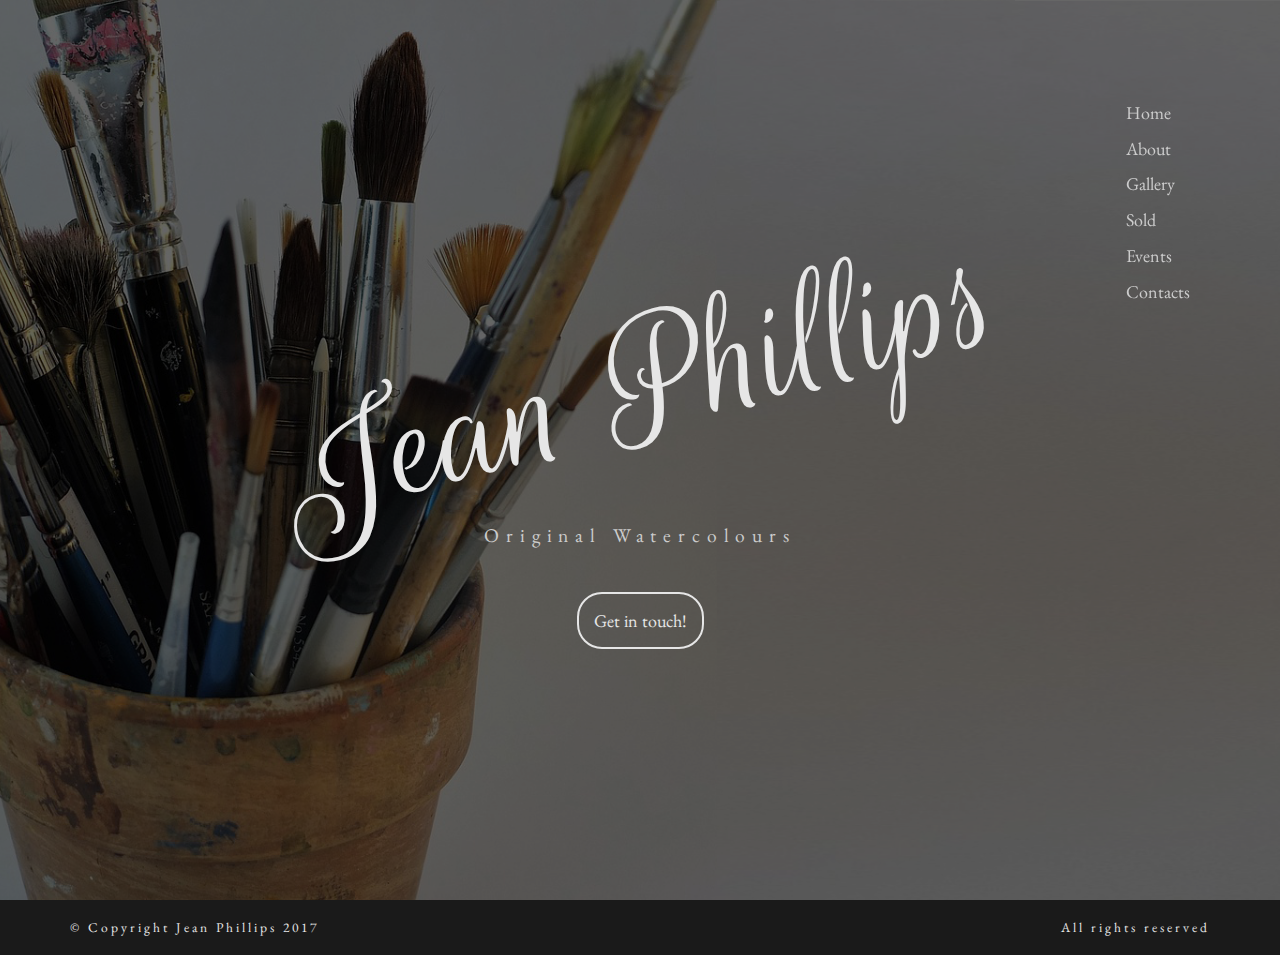
<file: index.html>
<!DOCTYPE html>
<html lang="en">
  <head>
    <meta charset="utf-8">
    <meta http-equiv="X-UA-Compatible" content="IE=edge">
    <meta name="viewport" content="width=device-width, initial-scale=1">

    <!-- The above 3 meta tags *must* come first in the head; any other head content must come *after* these tags -->
    <title>Jean Phllips Homepage</title>

    <!-- Bootstrap -->
    <link href="css/bootstrap.min.css" rel="stylesheet">
    <link rel="stylesheet" href="css/style.css">
    <link href="https://fonts.googleapis.com/css?family=EB+Garamond|Rouge+Script" rel="stylesheet">


    <!-- HTML5 shim and Respond.js for IE8 support of HTML5 elements and media queries -->
    <!-- WARNING: Respond.js doesn't work if you view the page via file:// -->
    <!--[if lt IE 9]>
      <script src="https://oss.maxcdn.com/html5shiv/3.7.3/html5shiv.min.js"></script>
      <script src="https://oss.maxcdn.com/respond/1.4.2/respond.min.js"></script>
    <![endif]-->
  </head>
  <body>
  


  <div class="container">
    <div class="wrapper">

      <div class="row">
        <div class="visible-xs col-xs-12 col-lg-12 text-right toggleButton">
          <button class="navToggle">&#9776;</button>
        </div>
      </div>

      <!-- navigation  -->      
      <div class="row">
        <div class="col-xs-3 col-sm-2 navigation active text-left">

            <ul>
              <li><a href="index.html">Home</a></li>
              <li><a href="about.html">About</a></li>
              <li><a href="gallery.html">Gallery</a></li>
              <li><a href="soldGallery.html">Sold</a></li>
              <li><a href="event.html">Events</a></li>
              <li><a href="contact.html">Contacts</a></li>
            </ul>

        </div>  
      </div>

    </div>
  

  </div>

          <div class="jumbotron landingPage">          
            <h1>Jean Phillips</h1>
            <h2><small>Original Watercolours</small></h2>
            <div class="getInTouch">
              <a href="contact.html">Get in touch!</a>
            </div>
        </div>

<footer>
  <div class="container">
    <div class="row">
      <div class="footerLeft col-xs-12 col-sm-6">
        <p>&copy; Copyright Jean Phillips 2017</p>
      </div>
      <div class="footerRight col-xs-12 col-sm-6">
        <p>All rights reserved</p>
      </div>
    </div>
  </div>
</footer>



    <!-- jQuery (necessary for Bootstrap's JavaScript plugins) -->
    <script src="https://ajax.googleapis.com/ajax/libs/jquery/1.12.4/jquery.min.js"></script>
    <!-- Include all compiled plugins (below), or include individual files as needed -->
    <script src="js/bootstrap.min.js"></script>
    <script src="js/script.js"></script>

  </body>
</html>
</file>
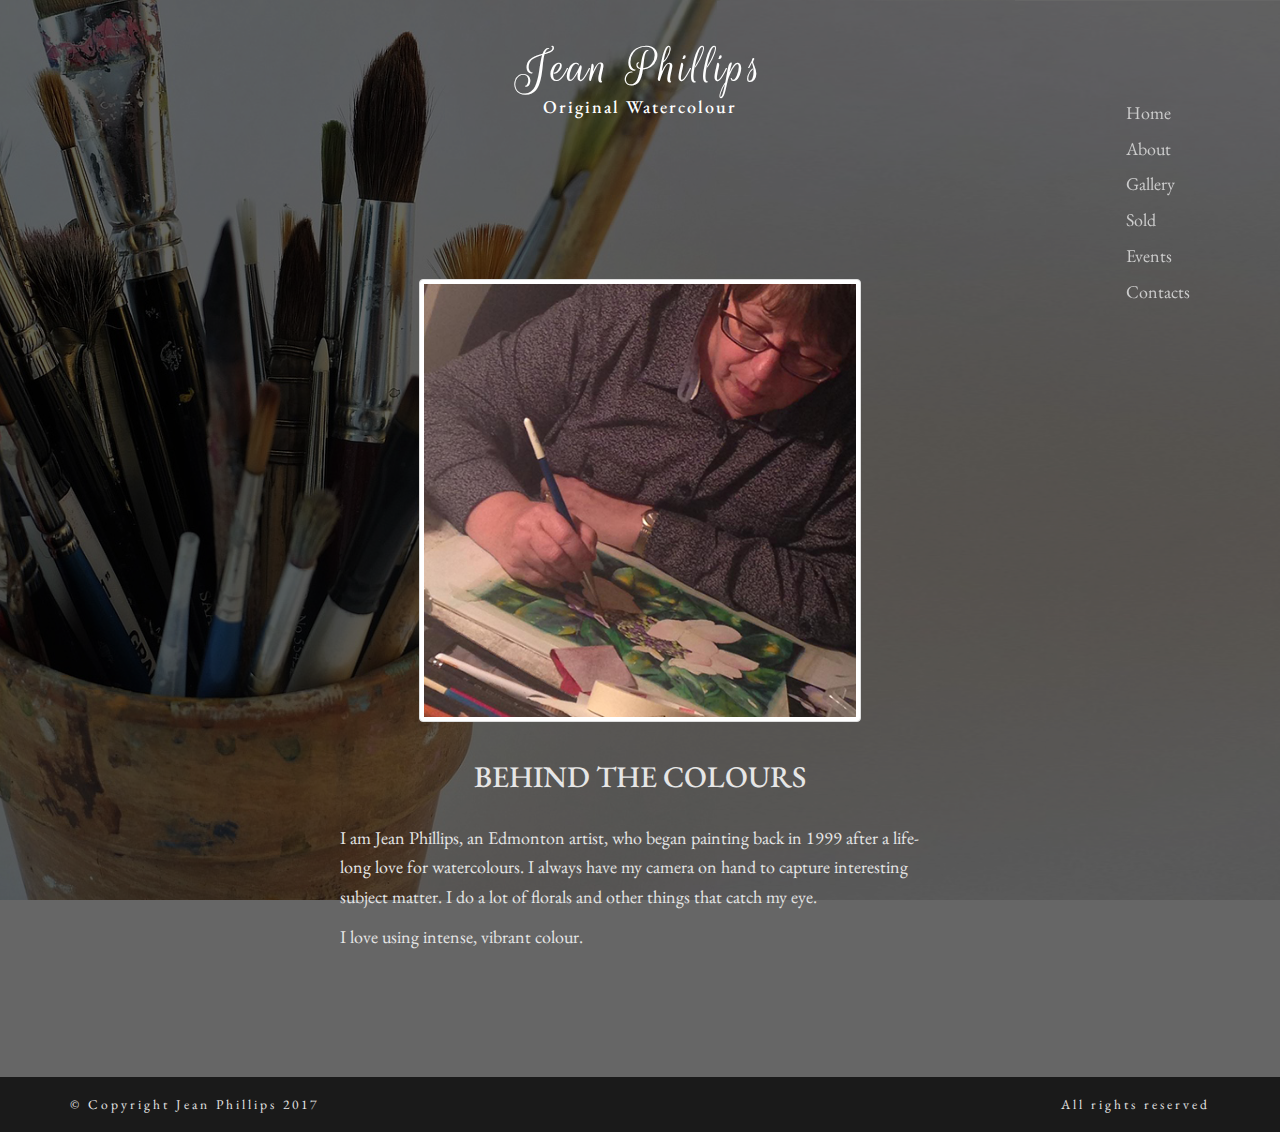
<file: about.html>
<!DOCTYPE html>
<html lang="en">
  <head>
    <meta charset="utf-8">
    <meta http-equiv="X-UA-Compatible" content="IE=edge">
    <meta name="viewport" content="width=device-width, initial-scale=1">

    <!-- The above 3 meta tags *must* come first in the head; any other head content must come *after* these tags -->
    <title>Jean Phllips About Page</title>

    <!-- Bootstrap -->
    <link href="css/bootstrap.min.css" rel="stylesheet">
    <link rel="stylesheet" href="css/style.css">
    <link href="https://fonts.googleapis.com/css?family=EB+Garamond|Rouge+Script" rel="stylesheet">


    <!-- HTML5 shim and Respond.js for IE8 support of HTML5 elements and media queries -->
    <!-- WARNING: Respond.js doesn't work if you view the page via file:// -->
    <!--[if lt IE 9]>
      <script src="https://oss.maxcdn.com/html5shiv/3.7.3/html5shiv.min.js"></script>
      <script src="https://oss.maxcdn.com/respond/1.4.2/respond.min.js"></script>
    <![endif]-->
  </head>
  <body>
  

<div class="aboutWrapper">
  <div class="container">   

      <div class="row">
        <div class="visible-xs col-xs-12 col-lg-12 text-right toggleButton">
          <button class="navToggle">&#9776;</button>
        </div>
      </div>

      <!-- header -->
      <div class="row">
        <div class="col-xs-12 header text-center headerTitle">
          <a href="index.html">
            <h1>Jean Phillips</h1>
            <h2>Original Watercolour</h2>
          </a>
        </div>
      </div>

      <!-- content -->

      <div class="row">
        <div class="aboutContentWrapper col-xs-12 col-md-10 col-md-push-1">
          <div class="col-xs-8 col-xs-offset-2 col-sm-6 col-sm-offset-3  aboutImg">
            <img src="images/aboutPhoto.jpg" alt="Jean Phillips" class="img-responsive img-thumbnail">
          </div>
          <div class="aboutContent col-xs-12 col-sm-8 col-sm-offset-2">
            <h2>BEHIND THE COLOURS</h2>
            <p>I am Jean Phillips, an Edmonton artist, who began painting back in 1999 after a life-long love for watercolours. I always have my camera on hand to capture interesting subject matter. I do a lot of florals and other things that catch my eye.</p>
            <p>I love using intense, vibrant colour.</p>
          </div>
          
        </div>
      </div>

      <!-- navigation  -->      
      <div class="row">
        <div class="col-xs-3 col-sm-2 navigation active text-left">

            <ul>
              <li><a href="index.html">Home</a></li>
              <li><a href="about.html">About</a></li>
              <li><a href="gallery.html">Gallery</a></li>
              <li><a href="soldGallery.html">Sold</a></li>
              <li><a href="event.html">Events</a></li>
              <li><a href="contact.html">Contacts</a></li>
            </ul>

        </div>  
      </div>
  </div>
</div>

<footer>
  <div class="container">
    <div class="row">
      <div class="footerLeft col-xs-12 col-sm-6">
        <p>&copy; Copyright Jean Phillips 2017</p>
      </div>
      <div class="footerRight col-xs-12 col-sm-6">
        <p>All rights reserved</p>
      </div>
    </div>
  </div>
</footer>





    <!-- jQuery (necessary for Bootstrap's JavaScript plugins) -->
    <script src="https://ajax.googleapis.com/ajax/libs/jquery/1.12.4/jquery.min.js"></script>
    <!-- Include all compiled plugins (below), or include individual files as needed -->
    <script src="js/bootstrap.min.js"></script>
    <script src="js/script.js"></script>

  </body>
</html>
</file>
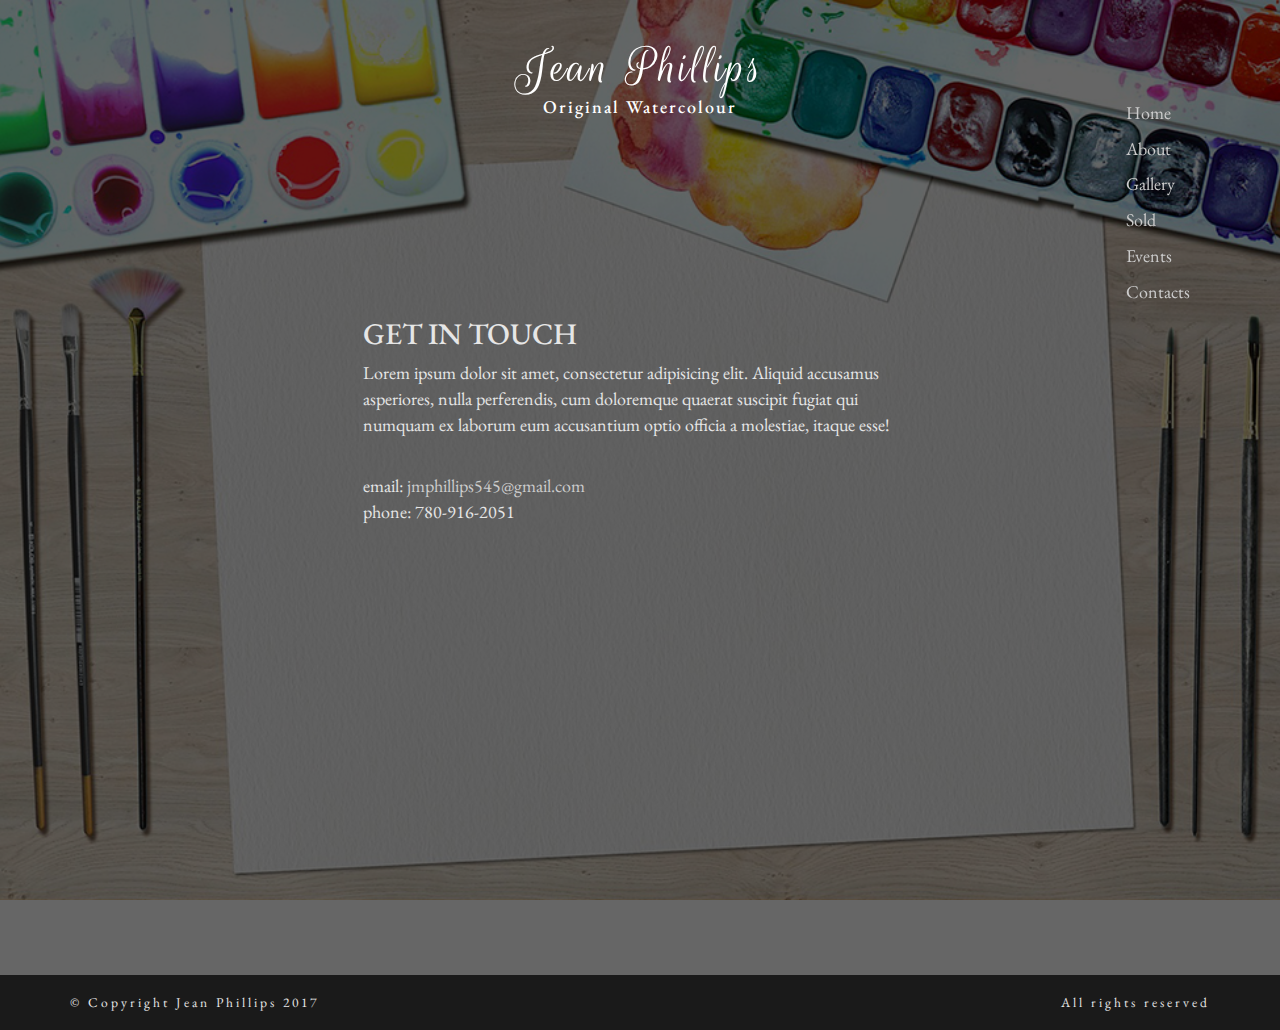
<file: contact.html>
<!DOCTYPE html>
<html lang="en">
  <head>
    <meta charset="utf-8">
    <meta http-equiv="X-UA-Compatible" content="IE=edge">
    <meta name="viewport" content="width=device-width, initial-scale=1">

    <!-- The above 3 meta tags *must* come first in the head; any other head content must come *after* these tags -->
    <title>Jean Phllips Contact Page</title>

    <!-- Bootstrap -->
    <link href="css/bootstrap.min.css" rel="stylesheet">
    <link rel="stylesheet" href="css/style.css">
    <link href="https://fonts.googleapis.com/css?family=EB+Garamond|Rouge+Script" rel="stylesheet">


    <!-- HTML5 shim and Respond.js for IE8 support of HTML5 elements and media queries -->
    <!-- WARNING: Respond.js doesn't work if you view the page via file:// -->
    <!--[if lt IE 9]>
      <script src="https://oss.maxcdn.com/html5shiv/3.7.3/html5shiv.min.js"></script>
      <script src="https://oss.maxcdn.com/respond/1.4.2/respond.min.js"></script>
    <![endif]-->
  </head>
  <body>
  

<div class="contactWrapper">
  <div class="container">
    <div class="wrapper">

      <div class="row">
        <div class="visible-xs col-xs-12 col-lg-12 text-right toggleButton">
          <button class="navToggle">&#9776;</button>
        </div>
      </div>

      <!-- header -->
      <div class="row">
        <div class="col-xs-12 header text-center headerTitle">
          <a href="index.html">
            <h1>Jean Phillips</h1>
            <h2>Original Watercolour</h2>
          </a>
        </div>
      </div>

      <!-- navigation  -->      
      <div class="row">
        <div class="col-xs-3 col-sm-2 navigation active text-left">

            <ul>
              <li><a href="index.html">Home</a></li>
              <li><a href="about.html">About</a></li>
              <li><a href="gallery.html">Gallery</a></li>
              <li><a href="soldGallery.html">Sold</a></li>
              <li><a href="event.html">Events</a></li>
              <li><a href="contact.html">Contacts</a></li>
            </ul>

        </div>  
      </div>

    </div>
  

  </div>

  <!-- content goes here -->
  <div class="contactContainer">
    <div class="container">
      <div class="row">
        <div class="col-xs-12 col-sm-8 col-sm-offset-2 col-md-6 col-md-offset-3">
          <h2>GET IN TOUCH</h2>
          <p><span>Lorem ipsum dolor sit amet, consectetur adipisicing elit. Aliquid accusamus asperiores, nulla perferendis, cum doloremque quaerat suscipit fugiat qui numquam ex laborum eum accusantium optio officia a molestiae, itaque esse!</span></p>
          <p class="email">email: <a href="#">jmphillips545@gmail.com</a></p>
          <p class="phone">phone: 780-916-2051</p>

          <!-- <form>
            <div class="form-group">
              <h3>Send me a message!!</h3>
              <input type="text" class="form-control" id="inputName" placeholder="Name">
              <input type="email" class="form-control" id="inputEmail" placeholder="Email">
              <textarea name="inputMessage" class="form-control" id="inputMessage" cols="30" rows="10" placeholder="Write your message here"></textarea>
               <input id="submit" name="submit" type="submit" value="Submit" class="form-control submitButton">
            </div>
          </form> -->
          
        </div>
      </div>
    </div>
  </div>



</div>  <!-- /.contactWrapper -->


<!-- footer -->
<footer>
  <div class="container">
    <div class="row">
      <div class="footerLeft col-xs-12 col-sm-6">
        <p>&copy; Copyright Jean Phillips 2017</p>
      </div>
      <div class="footerRight col-xs-12 col-sm-6">
        <p>All rights reserved</p>
      </div>
    </div>
  </div>
</footer>



    <!-- jQuery (necessary for Bootstrap's JavaScript plugins) -->
    <script src="https://ajax.googleapis.com/ajax/libs/jquery/1.12.4/jquery.min.js"></script>
    <!-- Include all compiled plugins (below), or include individual files as needed -->
    <script src="js/bootstrap.min.js"></script>
    <script src="js/script.js"></script>

  </body>
</html>
</file>
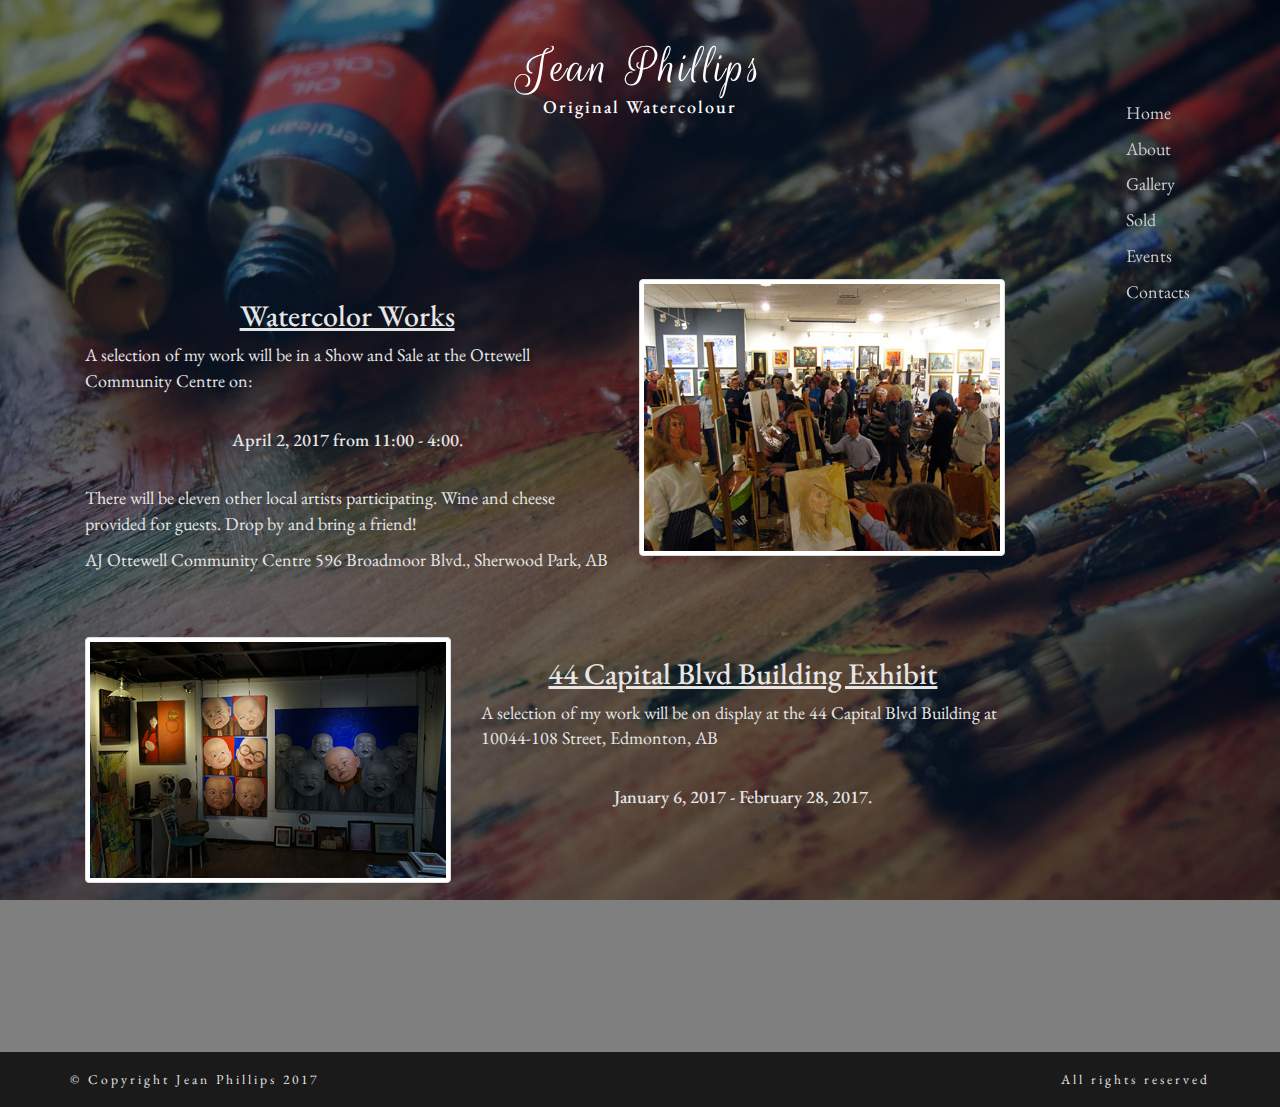
<file: event.html>
<!DOCTYPE html>
<html lang="en">
  <head>
    <meta charset="utf-8">
    <meta http-equiv="X-UA-Compatible" content="IE=edge">
    <meta name="viewport" content="width=device-width, initial-scale=1">

    <!-- The above 3 meta tags *must* come first in the head; any other head content must come *after* these tags -->
    <title>Jean Phllips About Page</title>

    <!-- Bootstrap -->
    <link href="css/bootstrap.min.css" rel="stylesheet">
    <link rel="stylesheet" href="css/style.css">
   <link href="https://fonts.googleapis.com/css?family=EB+Garamond|Rouge+Script" rel="stylesheet">


    <!-- HTML5 shim and Respond.js for IE8 support of HTML5 elements and media queries -->
    <!-- WARNING: Respond.js doesn't work if you view the page via file:// -->
    <!--[if lt IE 9]>
      <script src="https://oss.maxcdn.com/html5shiv/3.7.3/html5shiv.min.js"></script>
      <script src="https://oss.maxcdn.com/respond/1.4.2/respond.min.js"></script>
    <![endif]-->
  </head>
  <body>
  

<div class="eventWrapper">
  <div class="container">   

      <div class="row">
        <div class="visible-xs col-xs-12 col-lg-12 text-right toggleButton">
          <button class="navToggle">&#9776;</button>
        </div>
      </div>

      <div class="row">
        <div class="col-xs-12 header text-center headerTitle">
          <a href="index.html">
            <h1>Jean Phillips</h1>
            <h2>Original Watercolour</h2>
          </a>
        </div>
      </div>

      <!-- content -->

       <div class="row eventsSection">
        <div class="events col-xs-12 col-sm-10">
  
          <div class="row eventItems">
            <div class="eventsImg col-xs-12 col-sm-5 col-sm-push-7">
              <img src="images/image11.JPG" alt="event1" class="img-responsive img-thumbnail">
            </div>
            <div class="eventsTxt col-xs-12 col-sm-7 col-sm-pull-5">
              <h2 class="text-center ">Watercolor Works </h2>
              <p>A selection of my work will be in a Show and Sale at the Ottewell Community Centre on: </p>
              <h4 class="eventDate text-center font-weight-bold">April 2, 2017 from 11:00 - 4:00.</h4>
              <p>There will be eleven other local artists participating. Wine and cheese provided for guests. Drop by and bring a friend!</p>
              <p>AJ Ottewell Community Centre 596 Broadmoor Blvd., Sherwood Park, AB</p>
            </div>
          </div>

          <div class="row eventItems">      
            <div class="eventsImg col-xs-12 col-sm-5">
              <img src="images/image6.jpg" alt="event2" class="img-responsive img-thumbnail">
            </div>
            <div class="eventsTxt col-xs-12 col-sm-7">
              <h2 class="text-center ">44 Capital Blvd Building Exhibit​</h2>
              <p>A selection of my work will be on display at the 44 Capital Blvd Building at 10044-108 Street, Edmonton, AB</p>
              <h4 class="eventDate text-center font-weight-bold">January 6, 2017 - February 28, 2017.</h4>
            </div>
          </div>  

        </div>

      </div>

      <!-- navigation  -->      
      <div class="row">
        <div class="col-xs-3 col-sm-2 navigation active text-left">

            <ul>
              <li><a href="index.html">Home</a></li>
              <li><a href="about.html">About</a></li>
              <li><a href="gallery.html">Gallery</a></li>
              <li><a href="soldGallery.html">Sold</a></li>
              <li><a href="event.html">Events</a></li>
              <li><a href="contact.html">Contacts</a></li>
            </ul>

        </div>  
      </div>
  </div>
</div>

<footer>
  <div class="container">
    <div class="row">
      <div class="footerLeft col-xs-12 col-sm-6">
        <p>&copy; Copyright Jean Phillips 2017</p>
      </div>
      <div class="footerRight col-xs-12 col-sm-6">
        <p>All rights reserved</p>
      </div>
    </div>
  </div>
</footer>





    <!-- jQuery (necessary for Bootstrap's JavaScript plugins) -->
    <script src="https://ajax.googleapis.com/ajax/libs/jquery/1.12.4/jquery.min.js"></script>
    <!-- Include all compiled plugins (below), or include individual files as needed -->
    <script src="js/bootstrap.min.js"></script>
    <script src="js/script.js"></script>

  </body>
</html>
</file>
<file: css/style.css>
article,aside,details,figcaption,figure,footer,header,hgroup,nav,section,summary{display:block;}audio,canvas,video{display:inline-block;}audio:not([controls]){display:none;height:0;}[hidden]{display:none;}html{font-family:sans-serif;-webkit-text-size-adjust:100%;-ms-text-size-adjust:100%;}a:focus{outline:thin dotted;}a:active,a:hover{outline:0;}h1{font-size:2em;}abbr[title]{border-bottom:1px dotted;}b,strong{font-weight:700;}dfn{font-style:italic;}mark{background:#ff0;color:#000;}code,kbd,pre,samp{font-family:monospace, serif;font-size:1em;}pre{white-space:pre-wrap;word-wrap:break-word;}q{quotes:\201C \201D \2018 \2019;}small{font-size:80%;}sub,sup{font-size:75%;line-height:0;position:relative;vertical-align:baseline;}sup{top:-.5em;}sub{bottom:-.25em;}img{border:0;}svg:not(:root){overflow:hidden;}fieldset{border:1px solid silver;margin:0 2px;padding:.35em .625em .75em;}button,input,select,textarea{font-family:inherit;font-size:100%;margin:0;}button,input{line-height:normal;}button,html input[type=button],/* 1 */
input[type=reset],input[type=submit]{-webkit-appearance:button;cursor:pointer;}button[disabled],input[disabled]{cursor:default;}input[type=checkbox],input[type=radio]{box-sizing:border-box;padding:0;}input[type=search]{-webkit-appearance:textfield;-moz-box-sizing:content-box;-webkit-box-sizing:content-box;box-sizing:content-box;}input[type=search]::-webkit-search-cancel-button,input[type=search]::-webkit-search-decoration{-webkit-appearance:none;}textarea{overflow:auto;vertical-align:top;}table{border-collapse:collapse;border-spacing:0;}body,figure{margin:0;}legend,button::-moz-focus-inner,input::-moz-focus-inner{border:0;padding:0;}

.clearfix:after {visibility: hidden; display: block; font-size: 0; content: " "; clear: both; height: 0; }

* { -moz-box-sizing: border-box; -webkit-box-sizing: border-box; box-sizing: border-box; }


html{font-size: 14px;}
body{
	font-family: 'EB Garamond', serif; 
	color: rgb(230,230,230);
	hyphens: none;
}
h1{font-family: 'Rouge Script', cursive ;}
h2{font-family: 'EB Garamond', serif;}


/********************************
OFF-CANVAS NAVIGATION
********************************/

.container{
	position: relative;
}
.active{
	right: 0;
}
.navigation{
	position: fixed;
	top: 10%;
	right:0;
	transition: 0.5s ease-in-out;
	z-index: 10;

}

.navigation ul{padding-left: 0;}
.navigation ul li{
	list-style: none;
	margin: 10px 0;
	
}
.navigation li a{
	padding: 5px;
	/*color: rgb(204,204,204);*/
	color: #cccccc;
	text-decoration: none;
	transition: 0.5s ease-in;
}

.navigation li a:hover{
	color: #752721;
	font-size: 1.5em;
}

.toggleButton{
	position: fixed;
	top: 25px;
	right: 0;
	z-index: 1;
	font-size: 2em;
	color: #000;
}


@media screen and (max-width: 767px){
	.active{right: -50%;}
	.navigation {background: rgba(0,0,0,0.7);}	
}

/*****************************************/

.jumbotron{padding: 0;margin: 0;width: 100%;}


.landingPage{
	height: 100vh;

	display: -webkit-flex;
	display: -moz-flex;
	display: -ms-flex;
	display: -o-flex;
	display: flex;

	-webkit-flex-direction: column;
	-moz-flex-direction: column;
	flex-direction: column;
	-webkit-justify-content: center;
	-moz-justify-content: center;
	justify-content: center;
	-webkit-align-items: center;
	-moz-align-items: center;
	align-items: center;

	position: relative;
	background: rgba(0,0,0,0.6);

}

.landingPage:after{
	content: "";
	position: absolute;
	top: 0;
	left: 0;
	right: 0;
	bottom: 0;
	z-index: -1;
	background: url(../images/bgLandingPageXsmall.jpg);
	background-size: cover;
	background-attachment: fixed;
	background-position: center center;
}

.landingPage h1{
	font-size: 4em;
	transform: rotate(-15deg);
	
}

.landingPage h2 small{
	letter-spacing: 0.35em;
	color: #cccccc;
}

.landingPage h2{
	margin-bottom: 2em;
}


.headerTitle{
	padding-top: 1em;
	padding-bottom: 1em;
	margin-bottom: 3em;
}

.headerTitle a{
	text-decoration: none;	
	color: #ffffff;
}

.getInTouch a{
	text-decoration: none;
	color: rgb(230,230,230);
	padding: 15px;
	border: 2px solid rgb(230,230,230);
	border-radius:25px;
	transition: 0.5s ease-in;
}

.getInTouch a:hover{
	background: #752721;
	font-size: 1.5em;
}

/******************************
About Section
******************************/
.aboutWrapper{
	position: relative;
	background: rgba(0,0,0,0.6);
	padding-bottom: 25px;
}
.aboutWrapper::after{
	content: "";
	position: absolute;
	top: 0;
	left: 0;
	right: 0;
	bottom: 0;
	z-index: -1;
	background: url(../images/bgLandingPageXsmall.jpg);
	background-size: cover;
	background-attachment: fixed;
	background-position: center center;
}


.header h1{
	font-size: 3em;
	margin-bottom: 0;
	letter-spacing: 2px;
}
.header h2{
	letter-spacing: 2px;
	font-size: 1em;
}
.header h2{margin: 0;}
.aboutImg{margin-bottom: 1em;}
.aboutContent h2{
	text-align: center;
	margin-bottom: 1em;
}
.fullHeight{
	height: 100vh;
}

.aboutContentWrapper,
.eventsSection{margin: 5em 0;}

/*********************************************
EVENTS SECTION
*********************************************/
.eventsTxt h2{text-decoration: underline;}
.eventsTxt h4{margin: 2em 0;}
.eventItems{margin-bottom: 3em;}


.eventWrapper{
	position: relative;
	background: rgba(0,0,0,0.5);
	padding-bottom: 25px;
}
.eventWrapper::after{
	content: "";
	position: absolute;
	top: 0;
	left: 0;
	right: 0;
	bottom: 0;
	z-index: -1;
	background: url(../images/bgEventsMobile.jpg);
	background-size: cover;
	background-attachment: fixed;
	background-position: center center;
}



/*********************************************
GALLERY
*********************************************/

.galleryImages .thumbnail{margin-bottom: 0;}
.galleryImages .imgTitle{margin-bottom: 0;}
.galleryImages .imgPrice{margin-bottom: 25px;}
.modal-dialog {width:90%;margin: 0 auto;}
.thumbnail {margin-bottom:6px;}
.modal.fade.in {top: 20%;}

.galleryItem p{
	text-align: center; 
	margin: 0;
	display: none; 
	color: #fff; 
	background: rgba(0,0,0,0.7);
}
.galleryItem{margin-bottom: 2em;}
.itemWrapper{overflow: hidden;}
.galleryItem img{transition: transform 0.3s ease-in;}
.galleryItem img:hover{transform: scale(1.2);}
.galleryWrapper .galleryImages{padding: 2em 0 6em 0;}

.galleryWrapper{
	position: relative;
	background: rgba(0,0,0,0.5);
	padding-bottom: 2em;
}

.galleryWrapper::after{
	content: "";
	position: absolute;
	top: 0;
	left: 0;
	right: 0;
	bottom: 0;
	z-index: -1;
	background: url(../images/bgGalleryMobile.jpg);
	background-size: cover;
	background-attachment: fixed;
	background-position: center center;
}

.modal>*{color: #333333;}
.modal-body img{margin: 0 auto;}


/*********************************************
CONTACTS SECTION
*********************************************/

form{margin-top: 2em;}
.contactWrapper{
	position: relative;
	background: rgba(0,0,0,0.6);
	padding-bottom: 5em;
}
.contactWrapper::after{
	content: "";
	position: absolute;
	top: 0;
	left: 0;
	right: 0;
	bottom: 0;
	z-index: -1;
	background: url(../images/bgContact3bMobile.jpg);
	background-size: cover;
	background-attachment: fixed;
	background-position: center center;
}

.form-control{margin-bottom: 1em;}
#submit{
	background: #752721;
	color: #fff;
}

p.email, p.phone{margin: 0;}
p.email{margin-top: 2em;}
p.email a{text-decoration: none; color: #cccccc; transition: color 0.5s ease-in;}
p.email a:hover{color: blue;}
.contactContainer{padding-bottom: 20em;}



/*********************************************
FOOTER
*********************************************/

footer{
	background: #1A1A1A;
	padding: 1em 0;

}
footer p{
	margin: 0;
	font-size: 0.75em;
	letter-spacing: 3px;
}

.footerRight{text-align: center;}
.footerLeft{text-align: center;}


/*********************************************
MEDIA QUERIES
*********************************************/

@media screen and (min-width: 537px){
	.aboutContent{line-height: 1.65em;}
	.landingPage h1{font-size: 7em;}
	.eventsTxt p,
	.eventsImg{text-align: center;}
	#submit{width: 35%;height: 40px;}
	.navigation{padding-left: 3em;}
	.galleryItem p{display: block;}
}
@media screen and (min-width: 768px){

	.landingPage h1{ font-size: 10em;}

	.landingPage:after, 
	.aboutWrapper:after{
		content: "";
		position: absolute;
		top: 0;
		left: 0;
		right: 0;
		bottom: 0;
		z-index: -1;
		background: url(../images/bgLandingPage.jpg);
		background-size: cover;
		background-attachment: fixed;
		background-position: center center;
	}
	.eventWrapper::after{
		content: "";
		position: absolute;
		top: 0;
		left: 0;
		right: 0;
		bottom: 0;
		z-index: -1;
		background: url(../images/bgEvents.jpg);
		background-size: cover;
		background-attachment: fixed;
		background-position: center center;
	}

	.contactWrapper::after{
		content: "";
		position: absolute;
		top: 0;
		left: 0;
		right: 0;
		bottom: 0;
		z-index: -1;
		background: url(../images/bgContact3b.jpg);
		background-size: cover;
		background-attachment: fixed;
		background-position: center center;
	}
	
	.galleryWrapper::after{
		content: "";
		position: absolute;
		top: 0;
		left: 0;
		right: 0;
		bottom: 0;
		z-index: -1;
		background: url(../images/bgGalleryMobile.jpg);
		background-size: cover;
		background-attachment: fixed;
		background-position: center center;
	}


	.modal-body img{width: 25%;}


	.eventsTxt p,
	.eventsImg{text-align: left;}
	.footerRight{text-align: right;}
	.footerLeft{text-align: left;}
	.contactContainer{padding-top: 6em;}

@media screen and (min-width: 992px){
 *{font-size: 18px;}
}
@media screen and (min-width: 1200px){}
</file>
